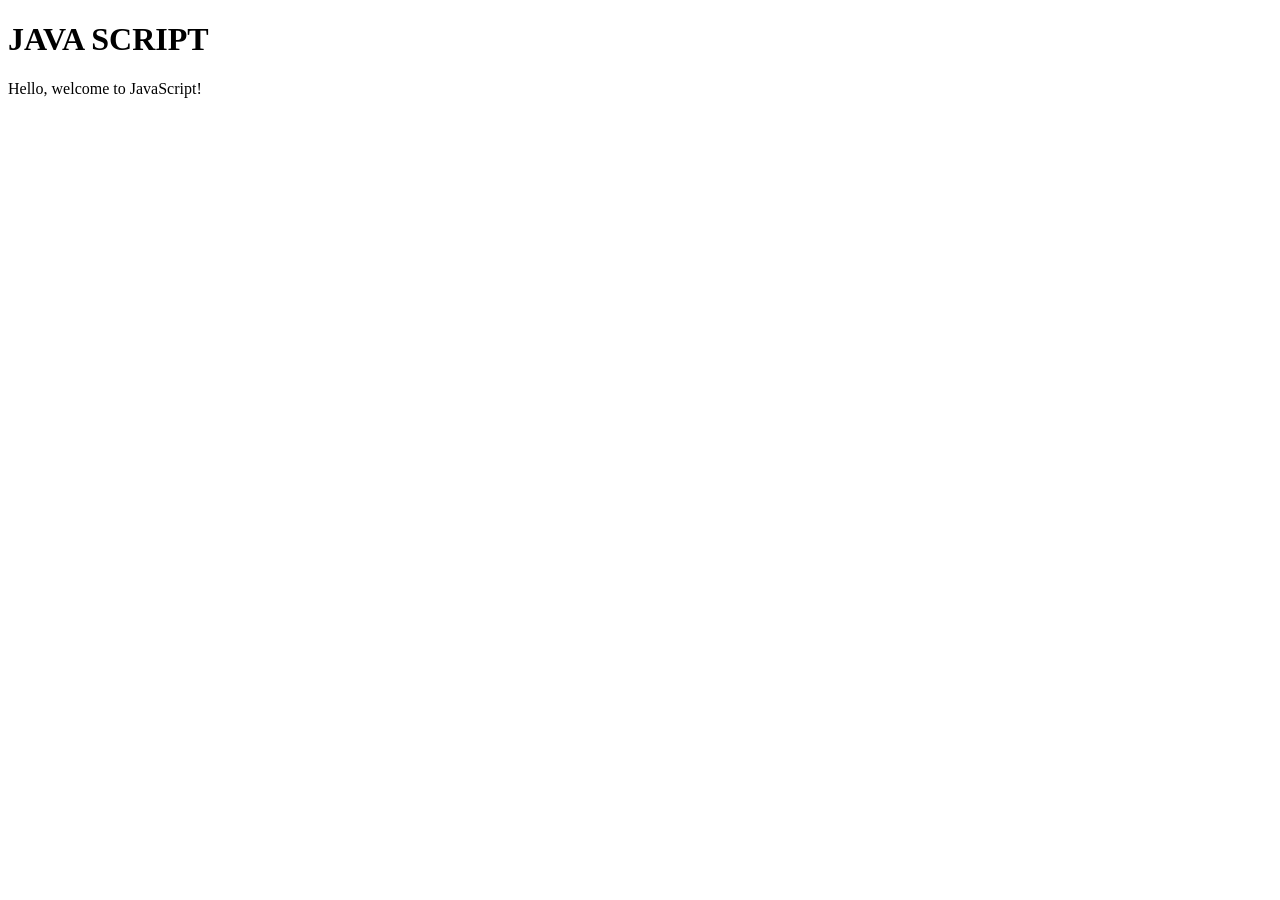
<file: index.html>
<!DOCTYPE html>
<html lang="en">
<head>
    <meta charset="UTF-8">
    <meta name="viewport" content="width=device-width, initial-scale=1.0">
    <title>my first java script</title>
    <script src="first.js" defer></script>
</head>
<body>
    <h1>JAVA SCRIPT</h1> 
    <p id="message">text change</p>
    <script> 
        document.getElementById("message").innerHTML = "Hello, welcome to JavaScript!";
    </script>
</body>
</html>
</file>
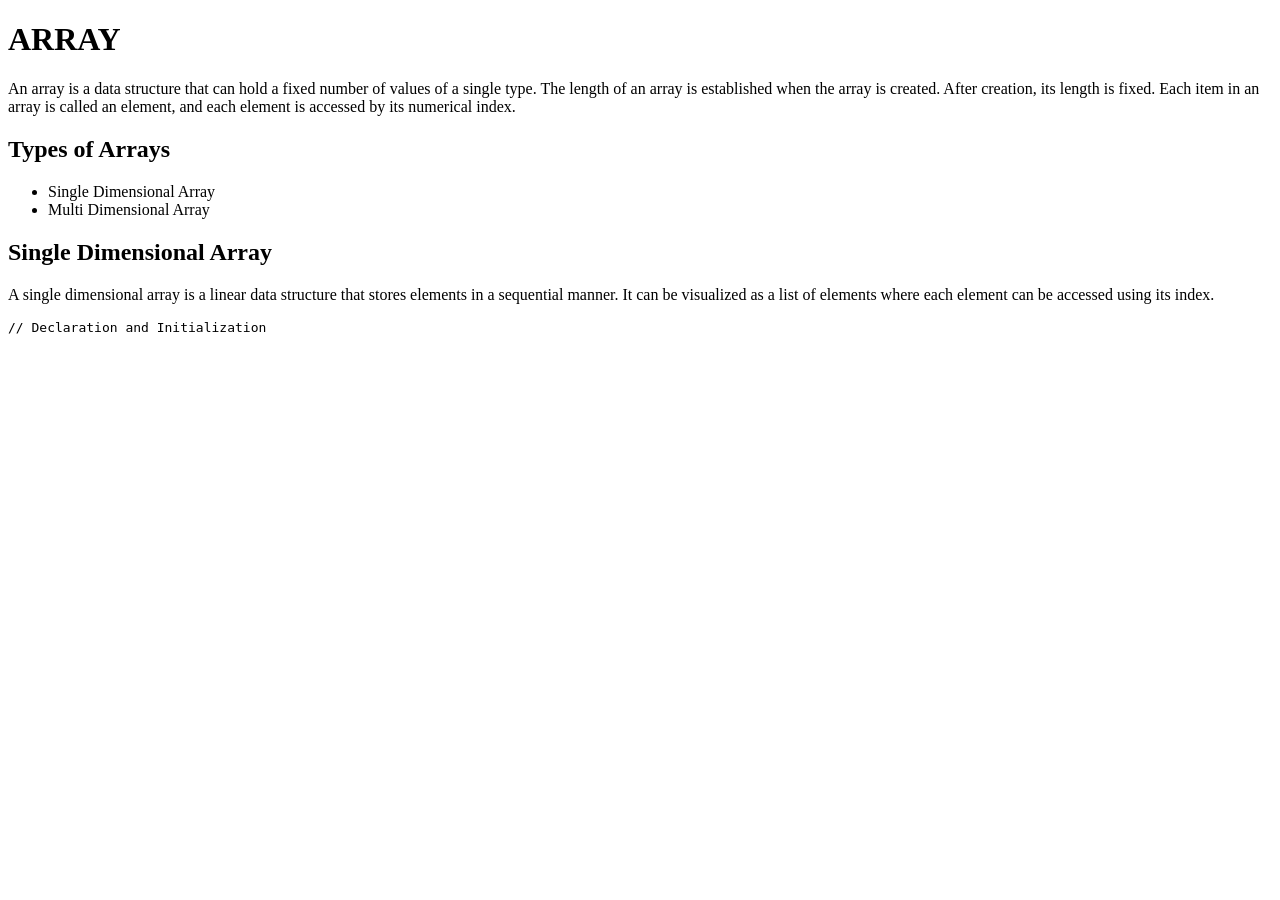
<file: array.html>
<!DOCTYPE html>
<html lang="en">
<head>
    <meta charset="UTF-8">
    <meta name="viewport" content="width=device-width, initial-scale=1.0">
    <title>Document</title>
    <link rel="JavaScript" href="array.js">
</head>
<body>
    <div class="array"> 
        <h1>ARRAY</h1>
        <p>An array is a data structure that can hold a fixed number of values of a single type. The length of an array is established when the array is created. After creation, its length is fixed. Each item in an array is called an element, and each element is accessed by its numerical index.</p>
        <h2>Types of Arrays</h2>
        <ul>
            <li>Single Dimensional Array</li>
            <li>Multi Dimensional Array</li>
        </ul>
        <h2>Single Dimensional Array</h2>
        <p>A single dimensional array is a linear data structure that stores elements in a sequential manner. It can be visualized as a list of elements where each element can be accessed using its index.</p>
        <pre><code>// Declaration and Initialization
</body>
</html>
</file>
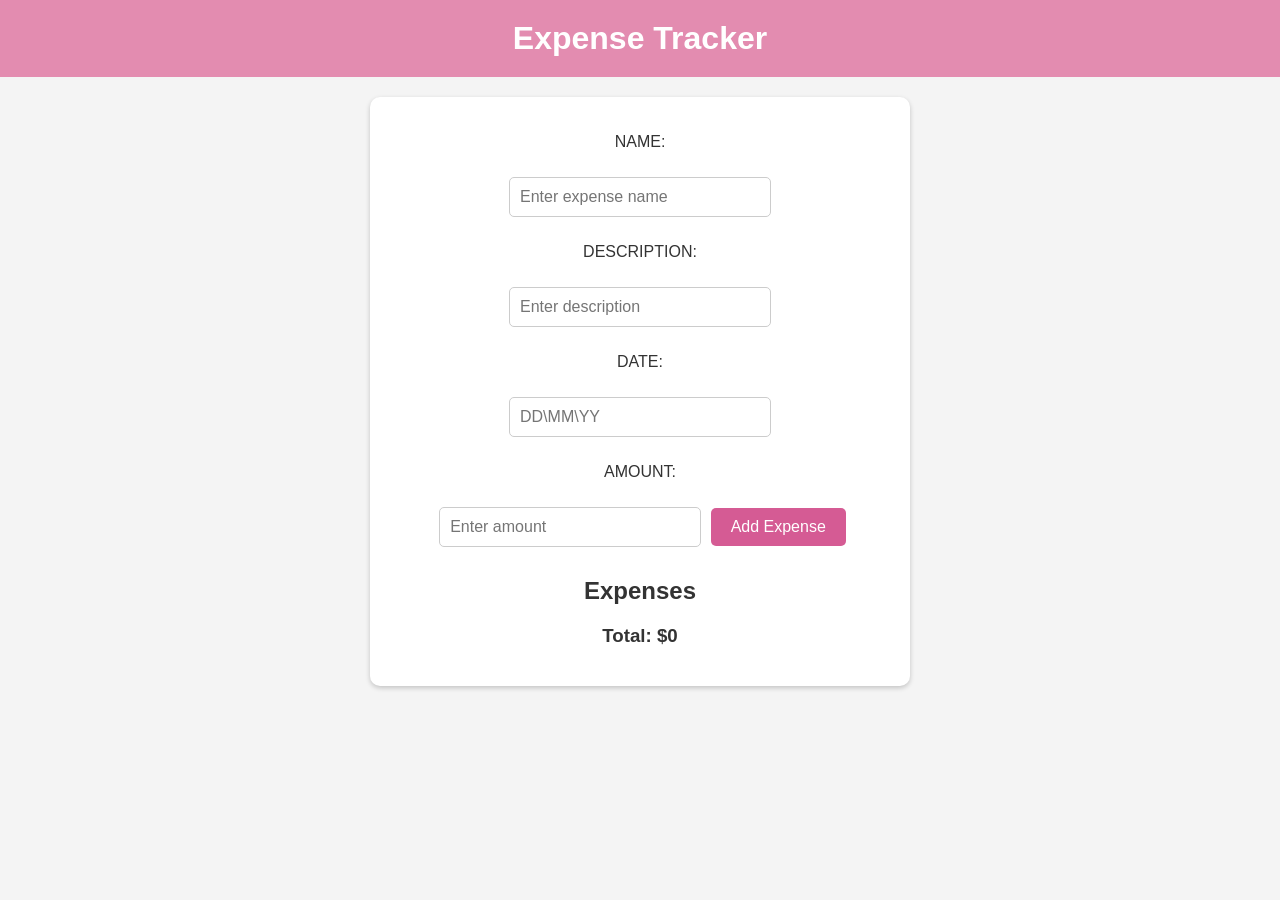
<file: expensetracker.html>
<!DOCTYPE html>
<html lang="en">
<head>
    <meta charset="UTF-8">
    <meta name="viewport" content="width=device-width, initial-scale=1.0">
    <title>Expense Tracker</title>
    <link rel="stylesheet" href="expensettracker.css">
</head> 
<body>
    <h1>Expense Tracker</h1>
    <div class="container">
        <p>NAME:</p><input type="text" id="expense name" placeholder="Enter expense name">
        <p>DESCRIPTION:</p><input type="text" id="description" placeholder="Enter description">
        <p>DATE:</p><input type="text" id="date" placeholder="DD\MM\YY">
        <p>AMOUNT:</p><input type="number" id="amount" placeholder="Enter amount">
        <button onclick="addExpense()">Add Expense</button>
        <h2>Expenses</h2>
        <ul id="expenseList"></ul>
        <h3>Total: $<span id="totalAmount">0</span></h3>
    </div>
    <script src="expensetracker.js"></script>
</body>
</html>
</file>
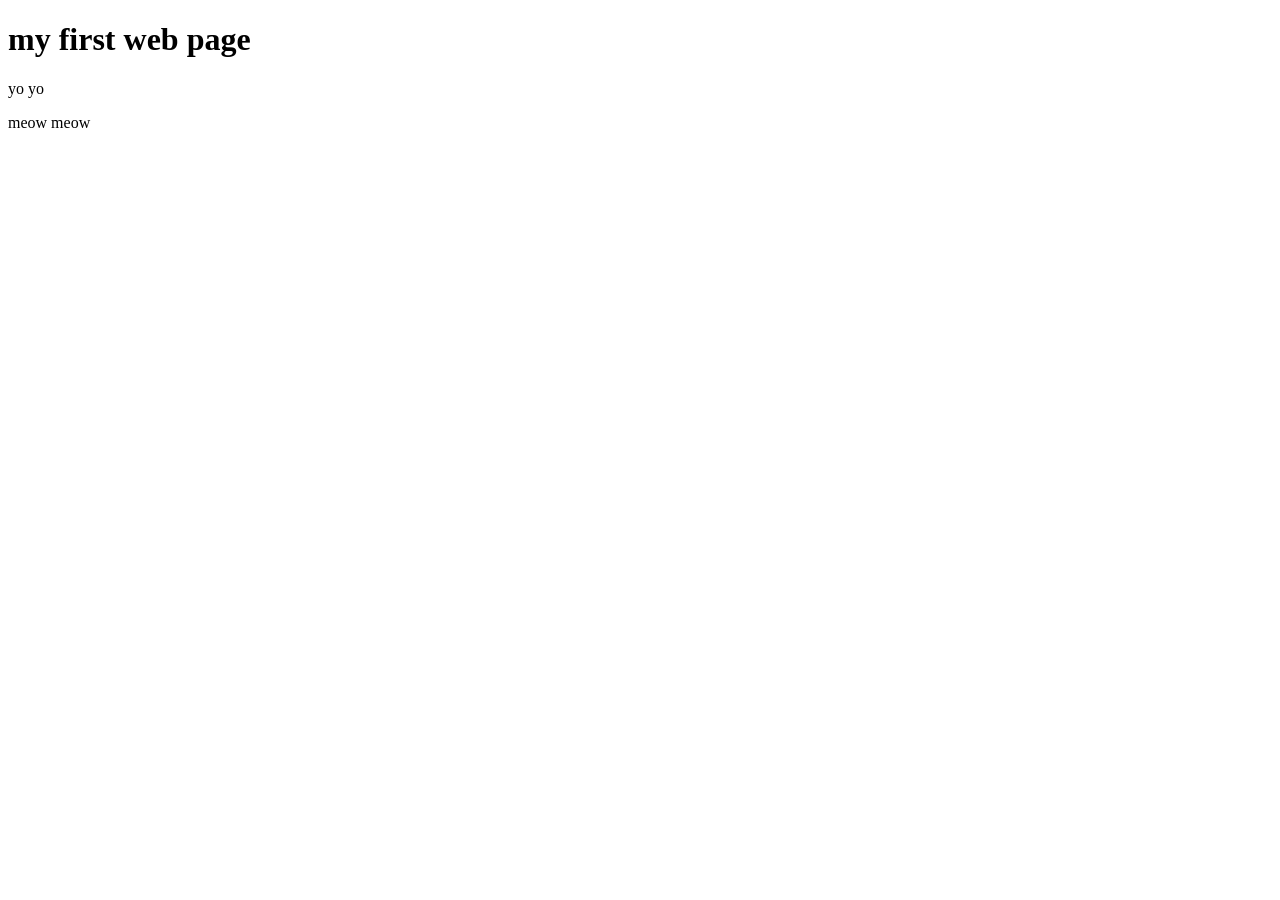
<file: index2.html>
<!DOCTYPE html>
<html lang="en">
<head>
    <meta charset="UTF-8">
    <meta name="viewport" content="width=device-width, initial-scale=1.0">
    <title>jiya</title>
    <script src="first.js" defer></script>
</head>
<body>
    <h1>my first web page</h1>
    <p>yo yo</p>
    <script> 
        document.write("meow meow");
        </script>
</body>
</html>
</file>
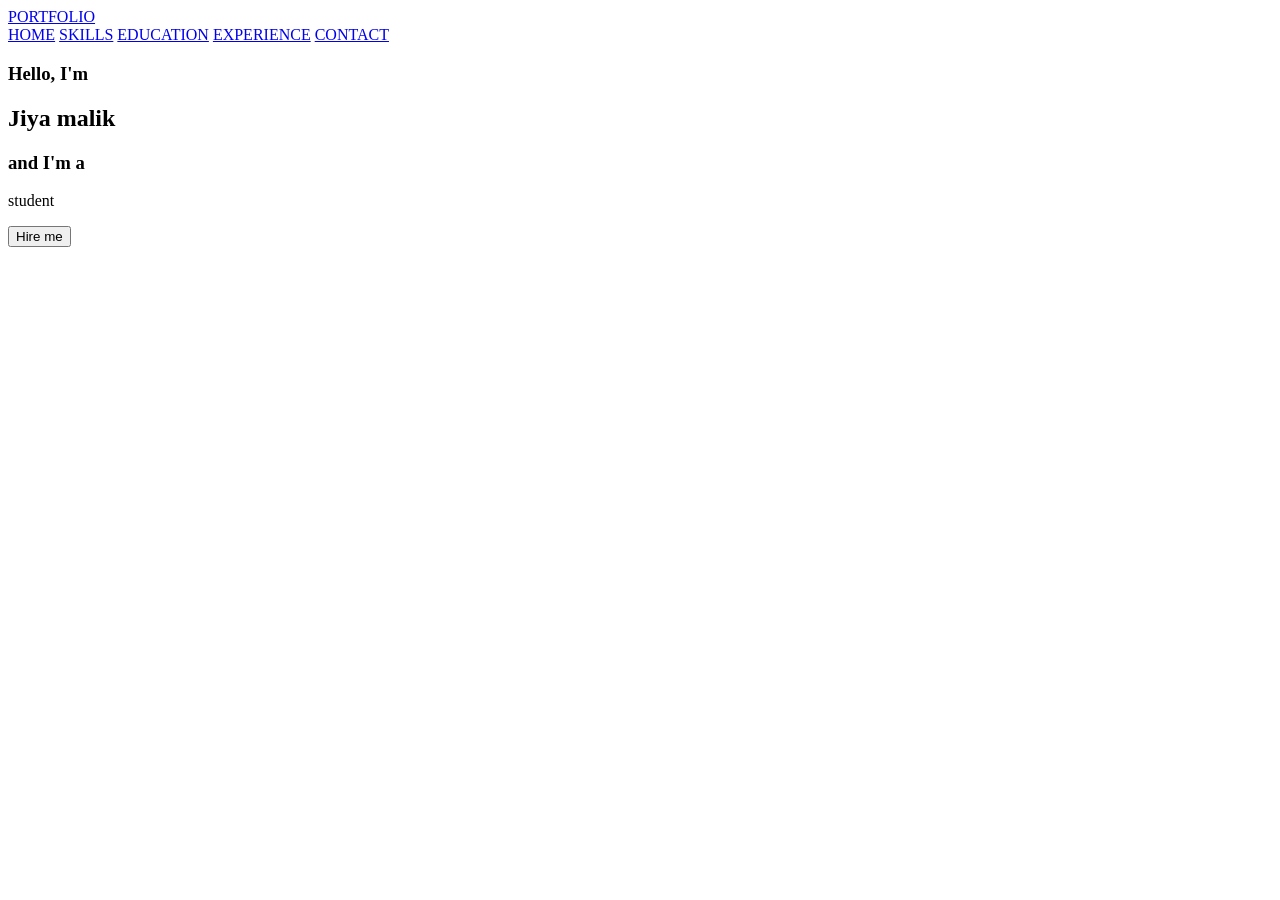
<file: portfolio.html>
<!DOCTYPE html>
<html lang="en">
<head>
    <meta charset="UTF-8">
    <meta name="viewport" content="width=device-width, initial-scale=1.0">
    <title>PORTFOLIO</title>
</head>
<body>
    <header>
        <a href="#" class="logo">PORTFOLIO</a>
        <nav class="navbar">
            <a href="#HOME">HOME</a>
            <a href="#SKILLS">SKILLS</a>
            <a href="#EDUCATION">EDUCATION</a> 
            <a href="#EXPERIENCE">EXPERIENCE</a>
            <a href="#CONTACT">CONTACT</a>
    </header>
    <section class="home">
        <div class="home-content">
            <h3>Hello, I'm</h3>
            <h1>Jiya malik</h1>
            <h3>and I'm a <span class="typing"></span></h3>
            <p>student</p>
            <a href="#"><button class="btn">Hire me</button></a>
        </div>
    </section>
</body>
</html>
</file>
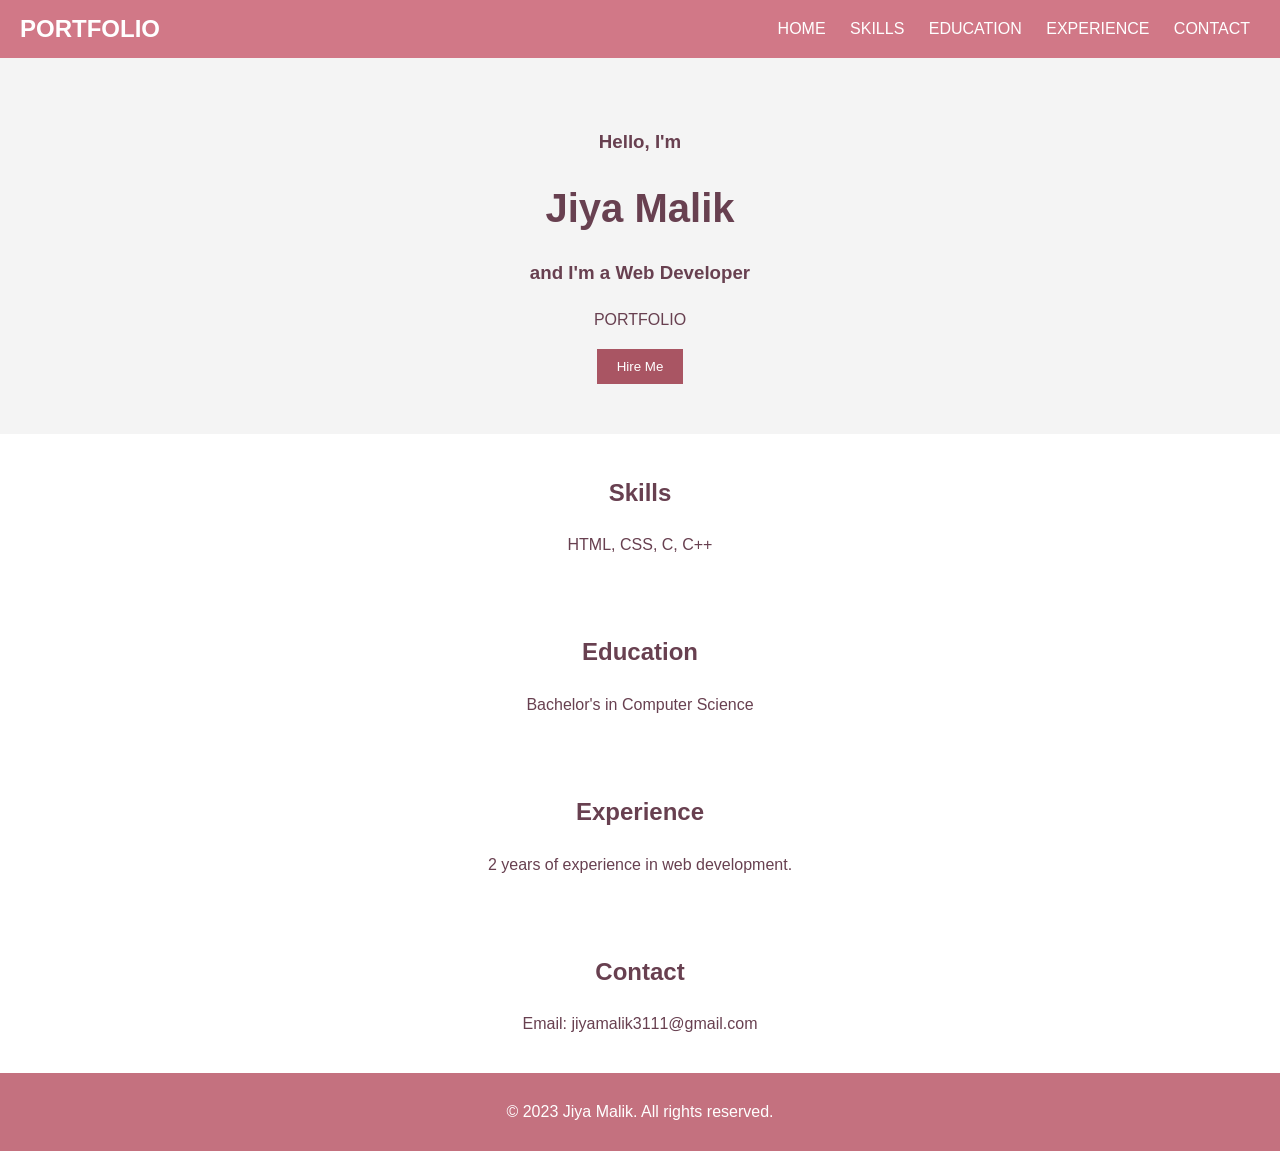
<file: portfolio1.html>
<!DOCTYPE html>
<html lang="en">
<head>
    <meta charset="UTF-8">
    <meta name="viewport" content="width=device-width, initial-scale=1.0">
    <title>Portfolio</title>
    <link rel="stylesheet" href="style.css">
</head>
<body>
    <header>
        <a href="#" class="logo">PORTFOLIO</a>
        <nav class="navbar">
            <a href="#home">HOME</a> 
            <a href="#skills">SKILLS</a>
            <a href="#education">EDUCATION</a>
            <a href="#experience">EXPERIENCE</a>
            <a href="#contact">CONTACT</a>
        </nav>
    </header>
    <section id="home" class="home">
        <div class="home-content">
            <h3>Hello, I'm</h3>
            <h1>Jiya Malik</h1>
            <h3>and I'm a <span class="typing">Web Developer</span></h3>
            <p>PORTFOLIO</p>
            <a href="#"><button class="btn">Hire Me</button></a>
        </div>
    </section>
    <section id="skills" class="skills">
        <h2>Skills</h2>
        <p>HTML, CSS, C, C++</p>
    </section>
    <section id="education" class="education">
        <h2>Education</h2>
        <p>Bachelor's in Computer Science</p>
    </section>
    <section id="experience" class="experience">
        <h2>Experience</h2>
        <p>2 years of experience in web development.</p>
    </section>

    <section id="contact" class="contact">
        <h2>Contact</h2>
        <p>Email: jiyamalik3111@gmail.com</p>
    </section>
    <footer>
        <p>&copy; 2023 Jiya Malik. All rights reserved.</p>
    </footer>
</body>
</html>
</file>
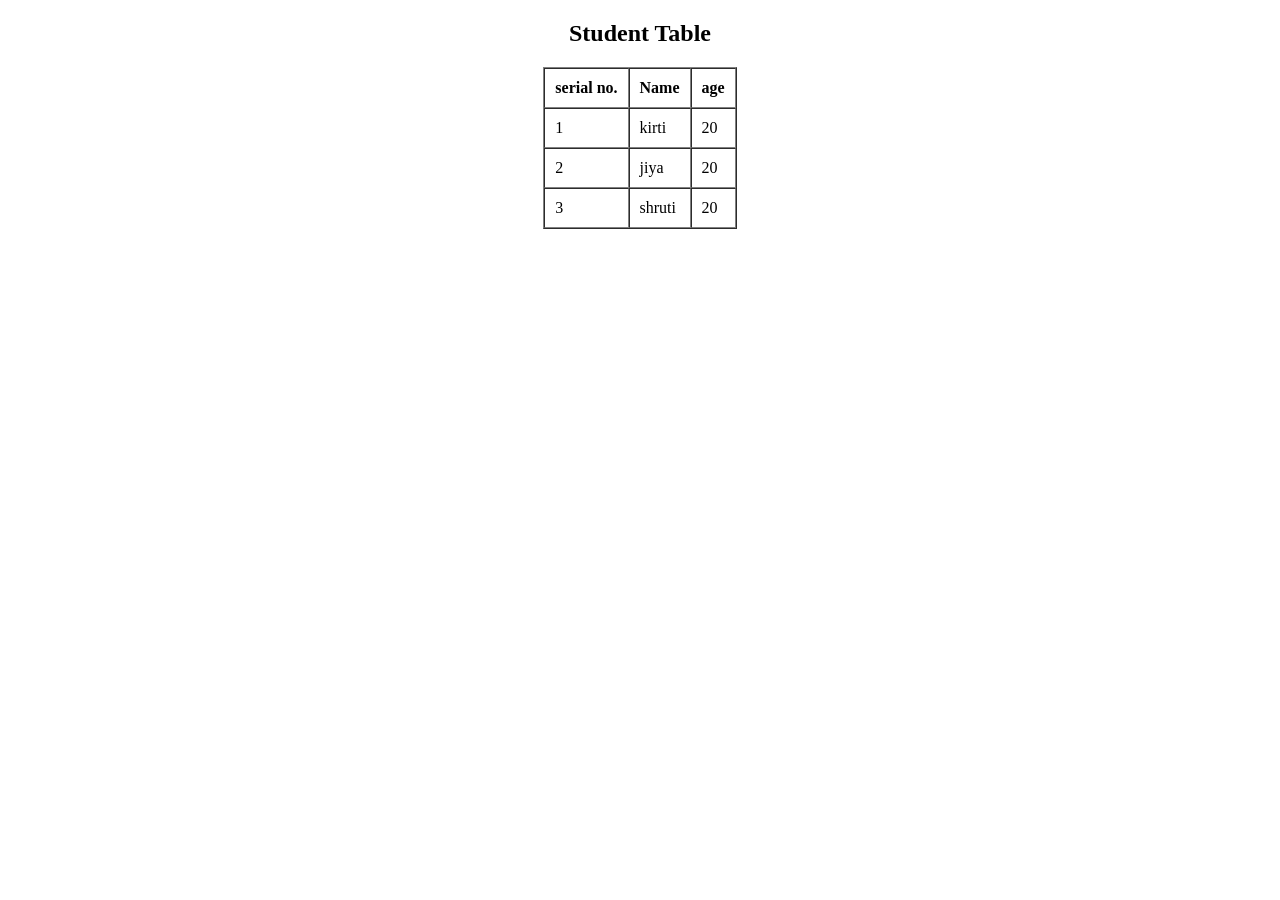
<file: table.html>
<!DOCTYPE html>
<html>
<head>
    <title> Table </title>
</head>
<body>
    <center>
    <h2>Student Table</h2>
    </center>
    <center>
    <table border ="1" cellpadding="10" cellspacing="0">
       
        <tr>
            <th>serial no.</th>
            <th>Name</th>
            <th>age</th>
        </tr>
        <tr>
            <td>1</td>
            <td>kirti </td> 
            <td>20</td>
        </tr>
        <tr>
            <td>2</td>
            <td>jiya</td>
            <td>20</td>
        </tr>
        <tr>
            <td>3</td>
            <td>shruti</td>
            <td>20</td>
        </tr>
        
    </table>
</center>
</body>
</html>
</file>
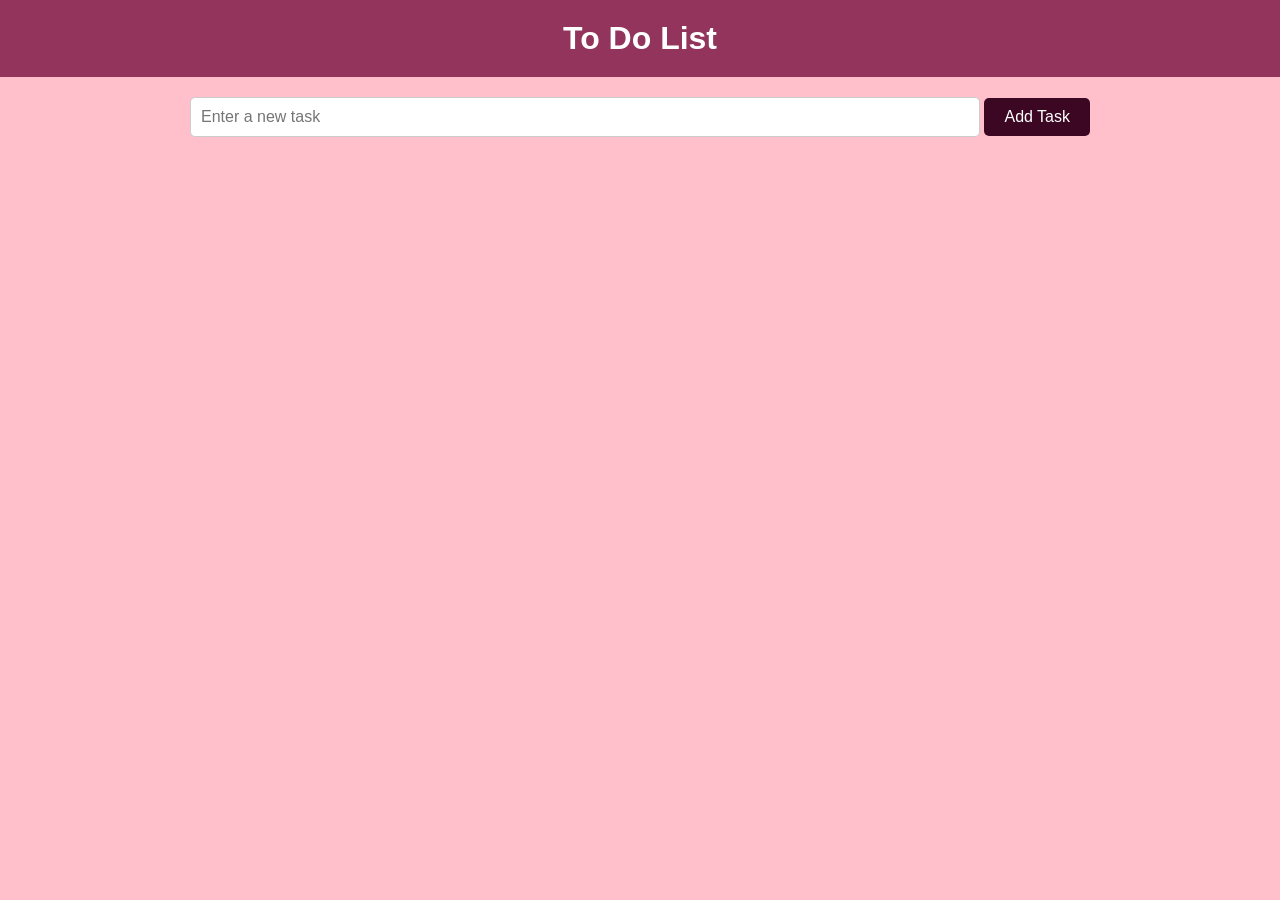
<file: todolist.html>
<!DOCTYPE html>
<html lang="en">
<head>
    <meta charset="UTF-8">
    <meta name="viewport" content="width=device-width, initial-scale=1.0">
    <title>to do list</title>
    <link rel="stylesheet" href="style2.css">
</head>
<body>
    <h1>To Do List</h1>
    <input type="text" id="taskInput" placeholder="Enter a new task">
    <button onclick="addTask()">Add Task</button>
    <ul id="taskList"></ul>
    <script>
        function addTask() {
            const taskInput = document.getElementById('taskInput'); 
            const taskList = document.getElementById('taskList');
             //tickbtn.textContent = '✔';
            // tickbtn.className = 'tick-btn';
            // tickbtn.addeventListener('click', () => {
                 //span.classlist.toggle('completed');
            // });
            if (taskInput.value.trim() !== '') {
                const listItem = document.createElement('li');
                listItem.textContent = taskInput.value;
                taskList.appendChild(listItem);
                taskInput.value = '';
            } else {
                alert('Please enter a task.');
                return;
            }
        }
    </script>

</body>
</html>
</file>
<file: expensettracker.css>
/* General Styles */
body {
    font-family: Arial, sans-serif;
    margin: 0;
    padding: 0;
    background-color: #f4f4f4;
    color: #333;
    text-align: center;
}

h1 {
    background-color: #e38cb0;
    color: #fff;
    padding: 20px 0; 
    margin: 0;
}
.container {
    margin: 20px auto;
    padding: 20px;
    width: 80%;
    max-width: 500px;
    background: #fff;
    border-radius: 10px;
    box-shadow: 0 2px 5px rgba(0, 0, 0, 0.2);
}
input {
    width: calc(50% - 10px);
    padding: 10px;
    margin: 10px 5px;
    border: 1px solid #ccc;
    border-radius: 5px;
    font-size: 16px;
}
button {
    padding: 10px 20px;
    background-color: #d55b94;
    color: #fff;
    border: none;
    border-radius: 5px;
    cursor: pointer;
    font-size: 16px;
}
button:hover {
    background-color: #4d1526;
}
ul {
    list-style-type: none;
    padding: 0;
    margin: 20px 0;
}
li {
    background-color: #f9f9f9;
    margin: 10px 0;
    padding: 10px;
    border: 1px solid #ccc;
    border-radius: 5px;
    text-align: left;
    font-size: 16px;
    display: flex;
    justify-content: space-between;
}
h3 {
    margin-top: 20px;
}
</file>
<file: style.css>
body {
    margin: 0;
    font-family: Arial, sans-serif;
    line-height: 1.6;
    color: #684050;
}
header {
    display: flex;
    justify-content: space-between;
    align-items: center;
    padding: 10px 20px;
    background: rgb(209, 120, 135);
    color: #fff;
}
header .logo {
    font-size: 1.5rem;
    font-weight: bold; 
    text-decoration: none;
    color: #fff;
}
.navbar a {
    color: #fff;
    text-decoration: none;
    margin: 0 10px;
}
.navbar a:hover {
    text-decoration: underline;
}
section {
    padding: 20px;
    text-align: center;
}
.home {
    background: #f4f4f4;
    padding: 50px 20px;
}
.home-content h1 {
    font-size: 2.5rem;
    margin: 10px 0;
}
.btn {
    padding: 10px 20px;
    background:rgb(169, 85, 99);
    color: #fff;
    border: none;
    cursor: pointer;
}
.btn:hover {
    background: rgb(234, 184, 193);
}
footer {
    text-align: center;
    padding: 10px;
    background:rgb(196, 113, 127);
    color: #fff;
}
</file>
<file: style2.css>
body {
    font-family: Arial, sans-serif;
    margin: 0;
    padding: 0;
    background-color:pink;
    color:black;
    text-align: center;
}
h1 {
    background-color: #92345b;
    color: #fff;
    padding: 20px 0;
    margin: 0;
}
input[type="text"] {
    width: 60%;
    padding: 10px; 
    margin: 20px 0;
    border: 1px solid #ccc;
    border-radius: 5px;
    font-size: 16px;
}
button {
    padding: 10px 20px;
    background-color: #3b0723;
    color: #fff;
    border: none;
    border-radius: 5px;
    cursor: pointer;
    font-size: 16px;
}
button:hover {
    background-color: #555;
}
ul {
    list-style-type: none;
    padding: 0;
    margin: 20px auto;
    width: 60%;
}
li {
    background-color: #fff;
    margin: 10px 0;
    padding: 10px;
    border: 1px solid #ccc;
    border-radius: 5px;
    text-align: left;
    font-size: 16px;
}
</file>
